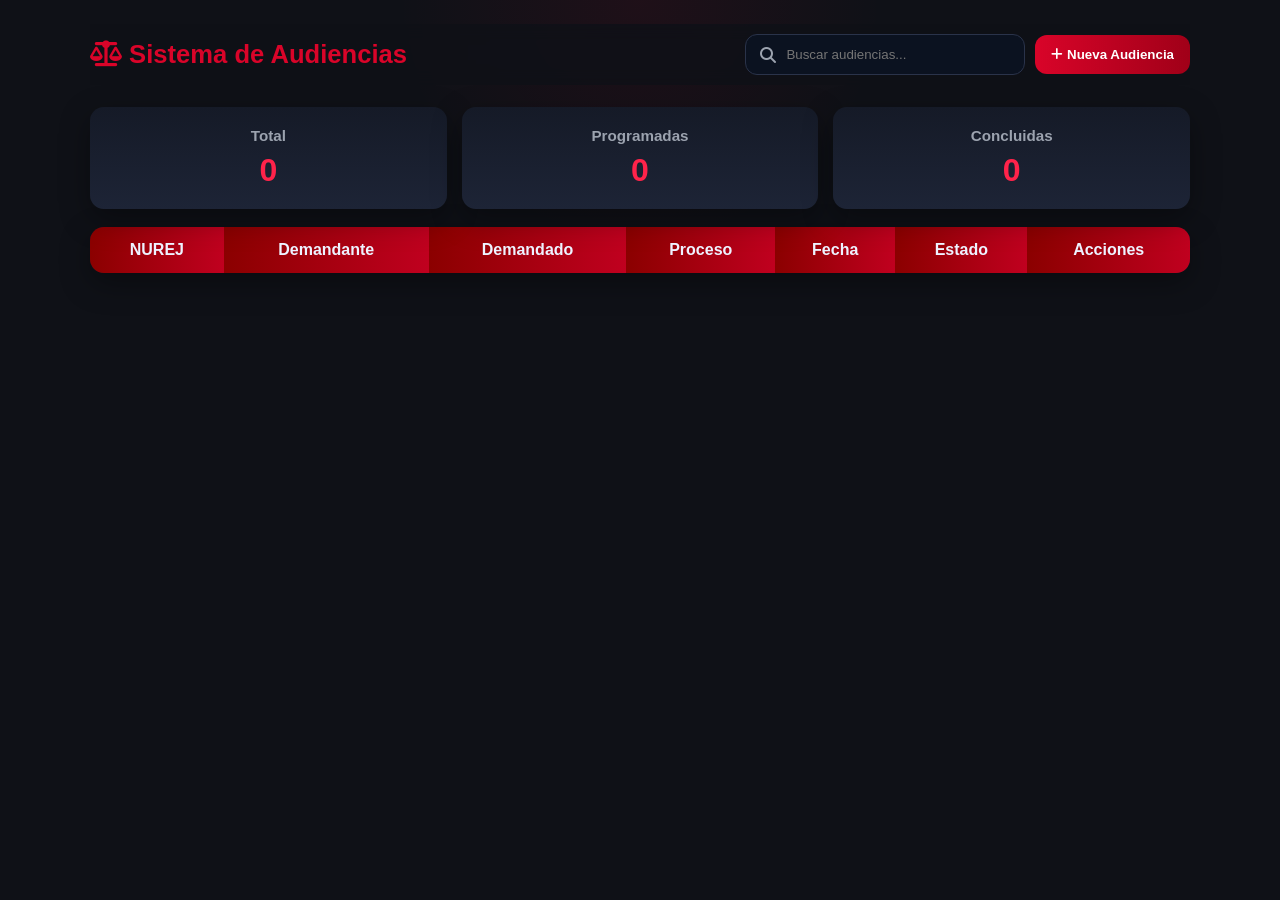
<file: App-Audiencias/sistema-audiencias/index.html>
<!DOCTYPE html>
<html lang="es">
<head>
    <meta charset="UTF-8">
    <meta name="viewport" content="width=device-width, initial-scale=1.0">
    <title>Sistema de Audiencias</title>
    <link rel="stylesheet" href="style.css">
    <link rel="stylesheet" href="https://cdnjs.cloudflare.com/ajax/libs/font-awesome/6.5.1/css/all.min.css">
</head>
<body>

<div class="container">

    <header>
        <h1><i class="fa-solid fa-scale-balanced"></i> Sistema de Audiencias</h1>

        <div class="actions">
            <div class="search-wrap">
                <i class="fa-solid fa-magnifying-glass"></i>
                <input type="text" id="buscar" placeholder="Buscar audiencias...">
            </div>
            <button id="btnNueva">
                <i class="fa-solid fa-plus"></i> Nueva Audiencia
            </button>
        </div>
    </header>

    <div class="stats">
        <div class="card-stat">
            <h3>Total</h3>
            <span id="total">0</span>
        </div>

        <div class="card-stat">
            <h3>Programadas</h3>
            <span id="programadas">0</span>
        </div>

        <div class="card-stat">
            <h3>Concluidas</h3>
            <span id="concluidas">0</span>
        </div>
    </div>

    <div class="table-wrap">
        <table>
            <thead>
                <tr>
                    <th>NUREJ</th>
                    <th>Demandante</th>
                    <th>Demandado</th>
                    <th>Proceso</th>
                    <th>Fecha</th>
                    <th>Estado</th>
                    <th>Acciones</th>
                </tr>
            </thead>

            <tbody id="tablaAudiencias">
            </tbody>
        </table>
    </div>

    <div class="mobile-list" id="mobileList"></div>

</div>

<div class="modal" id="modal">

    <div class="modal-content">

        <h2><i class="fa-solid fa-gavel"></i> Audiencia</h2>

        <form id="formAudiencia">

            <input type="hidden" id="id">

            <input type="text" id="nurej" placeholder="NUREJ" required>

            <input type="text" id="demandante" placeholder="Demandante" required>

            <input type="text" id="demandado" placeholder="Demandado" required>

            <input type="text" id="proceso" placeholder="Tipo de Proceso" required>

            <input type="date" id="fecha" required>

            <select id="estado">
                <option>Programada</option>
                <option>Concluida</option>
                <option>Suspendida</option>
            </select>

            <div class="modal-buttons">
                <button type="submit"><i class="fa-solid fa-floppy-disk"></i> Guardar</button>
                <button type="button" id="cerrar"><i class="fa-solid fa-xmark"></i> Cancelar</button>
            </div>

        </form>

    </div>

</div>

<script src="script.js"></script>
</body>
</html>
</file>
<file: App-Audiencias/sistema-audiencias/style.css>
:root {
    --bg: #0f1117;
    --surface: #151a27;
    --surface-2: #1d2436;
    --surface-3: #0b1220;
    --text: #eef2ff;
    --muted: #9ca3af;
    --primary: #d90429;
    --primary-hover: #ff234a;
    --secondary: #2563eb;
    --danger: #dc2626;
    --border: #2a334a;
    --shadow: 0 10px 30px rgba(0, 0, 0, 0.35);
}

* {
    margin: 0;
    padding: 0;
    box-sizing: border-box;
    font-family: "Segoe UI", Tahoma, Geneva, Verdana, sans-serif;
}

body {
    background:
        radial-gradient(circle at top, rgba(217, 4, 41, 0.08), transparent 22%),
        var(--bg);
    color: var(--text);
    min-height: 100vh;
}

body.modal-open {
    overflow: hidden;
}

.container {
    width: min(1100px, 96%);
    margin: 0 auto;
    padding: 24px 0 40px;
}

header {
    display: flex;
    justify-content: space-between;
    align-items: center;
    gap: 16px;
    margin-bottom: 22px;
    position: sticky;
    top: 0;
    z-index: 5;
    background: rgba(15, 17, 23, 0.88);
    backdrop-filter: blur(8px);
    padding: 10px 0;
}

h1 {
    color: var(--primary);
    font-size: clamp(1.4rem, 2vw, 2rem);
}

.actions {
    display: flex;
    align-items: center;
    gap: 10px;
}

.search-wrap {
    display: flex;
    align-items: center;
    gap: 10px;
    background: var(--surface-3);
    border: 1px solid var(--border);
    border-radius: 12px;
    padding: 0 14px;
    min-width: 280px;
}

.search-wrap input {
    border: none;
    background: transparent;
    padding: 12px 0;
}

.search-wrap i {
    color: var(--muted);
}

input,
select {
    width: 100%;
    padding: 12px 14px;
    border: 1px solid var(--border);
    border-radius: 12px;
    background: var(--surface-3);
    color: var(--text);
    outline: none;
    transition: border-color 0.2s ease, box-shadow 0.2s ease;
}

input:focus,
select:focus,
button:focus {
    border-color: var(--primary-hover);
    box-shadow: 0 0 0 3px rgba(217, 4, 41, 0.15);
}

button {
    padding: 12px 16px;
    border: none;
    border-radius: 12px;
    cursor: pointer;
    background: linear-gradient(90deg, var(--primary), #a00018);
    color: white;
    font-weight: 600;
    transition: transform 0.15s ease, background 0.2s ease;
}

button:hover {
    background: linear-gradient(90deg, var(--primary-hover), var(--primary));
}

button:active {
    transform: scale(0.98);
}

.stats {
    display: grid;
    grid-template-columns: repeat(3, 1fr);
    gap: 15px;
    margin-bottom: 18px;
}

.card-stat {
    background: linear-gradient(180deg, var(--surface), var(--surface-2));
    padding: 20px;
    border-radius: 14px;
    text-align: center;
    box-shadow: var(--shadow);
}

.card-stat h3 {
    color: var(--muted);
    font-size: 0.95rem;
    margin-bottom: 8px;
}

.card-stat span {
    font-size: 2rem;
    font-weight: 700;
    color: var(--primary-hover);
}

.table-wrap {
    overflow-x: auto;
    background: var(--surface);
    border-radius: 14px;
    box-shadow: var(--shadow);
}

.mobile-list {
    display: none;
}

table {
    width: 100%;
    min-width: 720px;
    border-collapse: collapse;
}

th {
    background: linear-gradient(90deg, #8b0000, #c0001f);
    padding: 14px 12px;
    text-align: center;
}

td {
    padding: 12px;
    text-align: center;
    border-bottom: 1px solid var(--border);
    color: var(--text);
}

tr:hover td {
    background: rgba(255, 255, 255, 0.03);
}

.acciones {
    display: flex;
    justify-content: center;
    gap: 6px;
    flex-wrap: wrap;
}

.editar {
    background: var(--secondary);
}

.eliminar {
    background: var(--danger);
}

.modal {
    display: none;
    position: fixed;
    inset: 0;
    background: rgba(0, 0, 0, 0.72);
    justify-content: center;
    align-items: center;
    padding: 16px;
    z-index: 1000;
}

.modal-content {
    background: linear-gradient(180deg, var(--surface), var(--surface-2));
    padding: 24px;
    border-radius: 18px;
    width: min(460px, 100%);
    box-shadow: var(--shadow);
}

.modal-content h2 {
    margin-bottom: 14px;
    color: var(--primary-hover);
}

.modal-content form {
    display: flex;
    flex-direction: column;
    gap: 10px;
}

.modal-buttons {
    display: flex;
    justify-content: space-between;
    gap: 10px;
}

.modal-buttons button {
    flex: 1;
}

@media (max-width: 900px) {
    header {
        flex-direction: column;
        align-items: stretch;
    }

    .actions {
        flex-direction: column;
        width: 100%;
    }

    .search-wrap {
        min-width: 100%;
    }

    .stats {
        grid-template-columns: repeat(2, 1fr);
    }
}

@media (max-width: 768px) {
    .container {
        width: 100%;
        padding: 18px 12px 32px;
    }

    header {
        padding: 8px 0;
    }

    .actions {
        width: 100%;
    }

    .search-wrap {
        width: 100%;
        min-width: 0;
    }

    .stats {
        grid-template-columns: repeat(3, minmax(0, 1fr));
        gap: 10px;
    }

    .card-stat {
        padding: 14px 8px;
    }

    .card-stat h3 {
        font-size: 0.78rem;
    }

    .card-stat span {
        font-size: 1.5rem;
    }

    .modal-content {
        padding: 18px;
    }

    .modal-buttons {
        flex-direction: column-reverse;
    }
}

@media (max-width: 480px) {
    body {
        background:
            radial-gradient(circle at top, rgba(217, 4, 41, 0.1), transparent 18%),
            var(--bg);
    }

    .container {
        padding: 12px 10px 28px;
    }

    header {
        align-items: stretch;
        margin-bottom: 14px;
    }

    h1 {
        text-align: center;
        font-size: 1.15rem;
    }

    .actions {
        gap: 8px;
    }

    .search-wrap {
        padding: 0 12px;
        border-radius: 14px;
    }

    #btnNueva {
        width: 100%;
        justify-content: center;
        padding: 13px 16px;
    }

    .stats {
        grid-template-columns: repeat(3, 1fr);
        gap: 8px;
    }

    .card-stat {
        padding: 12px 6px;
        border-radius: 12px;
    }

    .card-stat h3 {
        font-size: 0.68rem;
        margin-bottom: 6px;
    }

    .card-stat span {
        font-size: 1.3rem;
    }

    .table-wrap {
        display: none;
    }

    .mobile-list {
        display: flex;
        flex-direction: column;
        gap: 10px;
    }

    .mobile-card {
        background: linear-gradient(180deg, var(--surface), var(--surface-2));
        border-radius: 14px;
        padding: 14px;
        box-shadow: var(--shadow);
        border: 1px solid var(--border);
    }

    .mobile-card-head {
        display: flex;
        justify-content: space-between;
        align-items: center;
        gap: 8px;
        margin-bottom: 10px;
    }

    .mobile-tag {
        font-weight: 700;
        color: var(--primary-hover);
    }

    .mobile-state {
        font-size: 0.78rem;
        padding: 4px 8px;
        border-radius: 999px;
        background: rgba(37, 99, 235, 0.15);
    }

    .mobile-card-body {
        display: flex;
        flex-direction: column;
        gap: 6px;
        margin-bottom: 12px;
    }

    .mobile-card-body p {
        display: flex;
        align-items: center;
        gap: 8px;
        color: var(--muted);
        font-size: 0.92rem;
    }

    .mobile-actions {
        display: flex;
        gap: 8px;
    }

    .mobile-actions button {
        flex: 1;
        display: flex;
        align-items: center;
        justify-content: center;
        gap: 6px;
        padding: 10px 8px;
    }

    .modal-content {
        width: 100%;
        padding: 16px;
        border-radius: 14px;
    }

    .modal-buttons {
        flex-direction: column;
    }
}
</file>
